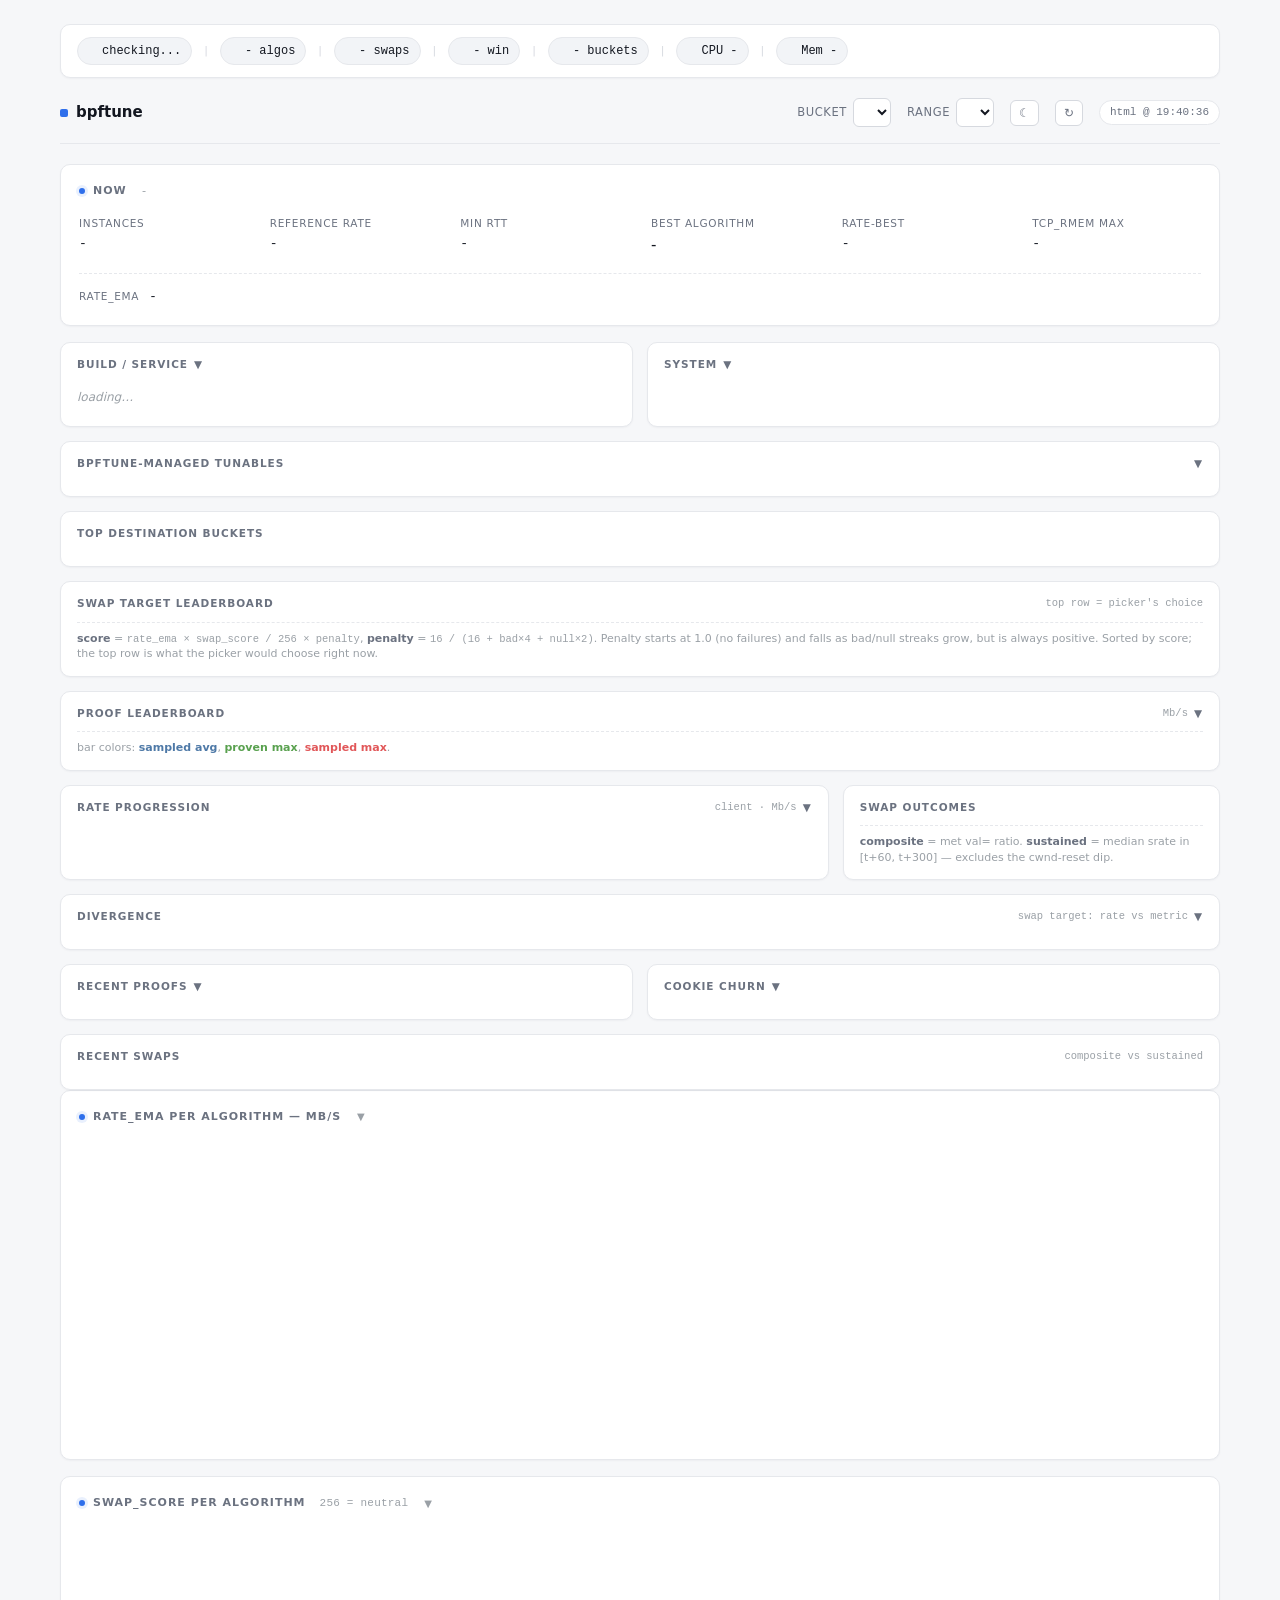
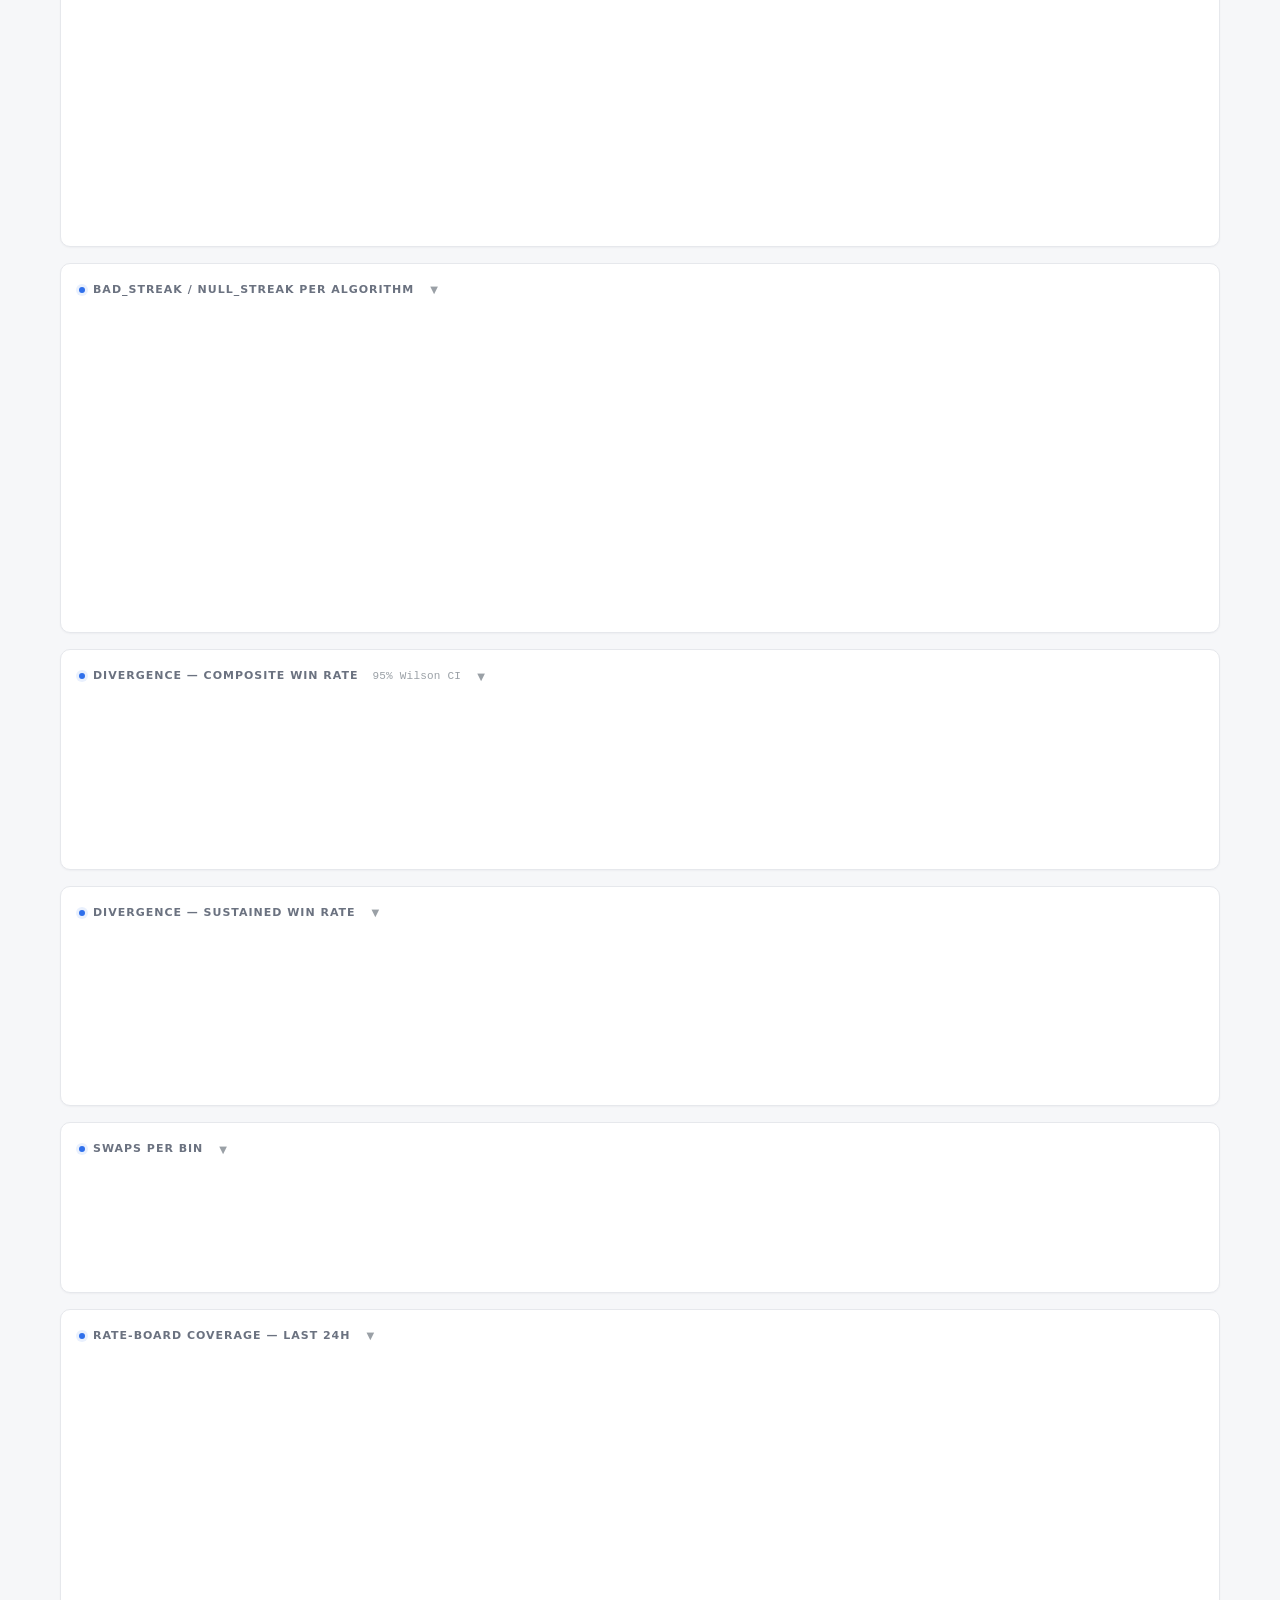
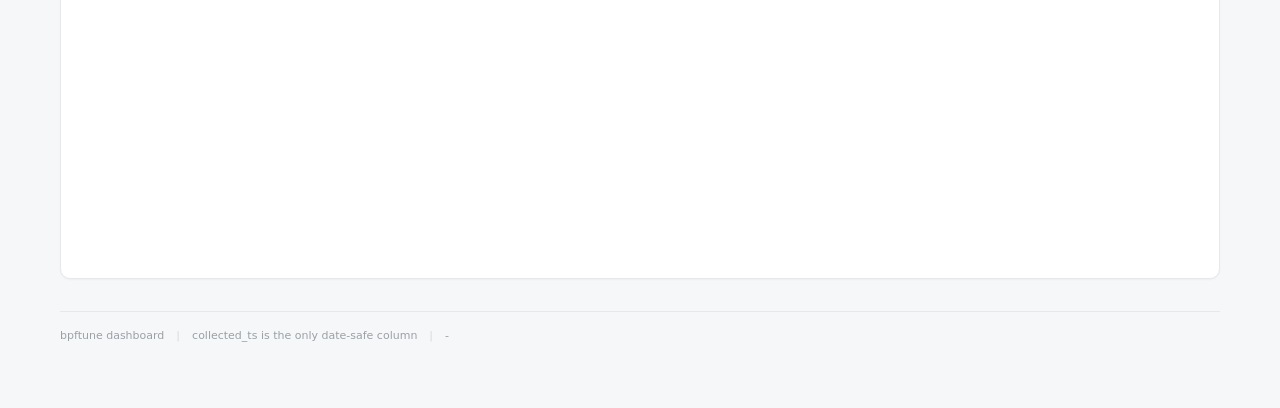
<file: tools/bpftune-dashboard.html>
<!doctype html>
<html lang="en">
<head>
<meta charset="utf-8">
<meta name="viewport" content="width=device-width,initial-scale=1">
<title>bpftune</title>
<style>
  :root {
    color-scheme: light dark;
    --bg: #f6f7f9; --fg: #131720; --muted: #6b7280; --muted-2: #9aa0a6;
    --border: #e6e8ec; --border-strong: #d6d9df; --card-bg: #ffffff;
    --code-bg: #fbfbfd; --subtle: #f2f4f7; --shadow: 0 1px 2px rgba(16,24,40,.04);
    --accent: #2f6feb; --accent-dim: #2f6feb1a;
    --good: #12a150; --good-dim: #12a1501a;
    --bad: #e5484d; --bad-dim: #e5484d1a;
    --warn: #d97706; --warn-dim: #d977061a;
    --radius: 10px; --radius-sm: 6px; --gap: 16px;
    --mono: ui-monospace, "SF Mono", "JetBrains Mono", Menlo, Consolas, monospace;
  }
  [data-theme="dark"] {
    --bg: #0a0c10; --fg: #e6e8eb; --muted: #8b929b; --muted-2: #6b7280;
    --border: #1b1f27; --border-strong: #2a2f39; --card-bg: #101319;
    --code-bg: #0d1015; --subtle: #171b22; --shadow: 0 1px 2px rgba(0,0,0,.35);
    --accent: #5b9bff; --accent-dim: #5b9bff1f;
    --good: #34d399; --good-dim: #34d3991f;
    --bad: #f87171; --bad-dim: #f871711f;
    --warn: #fbbf24; --warn-dim: #fbbf241f;
  }
  @media (prefers-color-scheme: dark) {
    :root:not([data-theme="light"]) {
      --bg: #0a0c10; --fg: #e6e8eb; --muted: #8b929b; --muted-2: #6b7280;
      --border: #1b1f27; --border-strong: #2a2f39; --card-bg: #101319;
      --code-bg: #0d1015; --subtle: #171b22; --shadow: 0 1px 2px rgba(0,0,0,.35);
      --accent: #5b9bff; --accent-dim: #5b9bff1f;
      --good: #34d399; --good-dim: #34d3991f;
      --bad: #f87171; --bad-dim: #f871711f;
      --warn: #fbbf24; --warn-dim: #fbbf241f;
    }
  }
  * { box-sizing: border-box; }
  html, body { margin: 0; padding: 0; }
  body {
    background: var(--bg); color: var(--fg);
    font: 14px/1.5 system-ui, -apple-system, "Segoe UI", Roboto, sans-serif;
    font-feature-settings: "tnum" 1, "cv11" 1, "ss01" 1;
    -webkit-font-smoothing: antialiased;
  }
  .wrap { max-width: 1200px; margin: 0 auto; padding: 24px 20px 64px; }

  /* ===== HEALTH BAR ===== */
  .health-bar {
    display: flex; gap: 12px; flex-wrap: wrap; align-items: center;
    padding: 12px 16px; margin-bottom: 20px;
    background: var(--card-bg); border: 1px solid var(--border);
    border-radius: var(--radius); box-shadow: var(--shadow);
  }
  .health-item {
    display: flex; align-items: center; gap: 6px;
    font-size: 12px; font-family: var(--mono);
    padding: 4px 10px; border-radius: 999px;
    background: var(--subtle); border: 1px solid var(--border);
  }
  .health-item .dot {
    width: 8px; height: 8px; border-radius: 50%; flex-shrink: 0;
  }
  .health-item.ok .dot { background: var(--good); box-shadow: 0 0 4px var(--good); }
  .health-item.warn .dot { background: var(--warn); box-shadow: 0 0 4px var(--warn); }
  .health-item.err .dot { background: var(--bad); box-shadow: 0 0 4px var(--bad); }
  .health-item.ok { color: var(--good); }
  .health-item.warn { color: var(--warn); }
  .health-item.err { color: var(--bad); }
  .health-sep { color: var(--border-strong); font-size: 11px; }

  /* ===== HEADER ===== */
  header.topbar {
    display: flex; align-items: center; gap: 16px; flex-wrap: wrap;
    padding-bottom: 16px; margin-bottom: 20px;
    border-bottom: 1px solid var(--border);
  }
  .brand { font-weight: 600; font-size: 15px; display: flex; align-items: center; gap: 8px; }
  .brand .mark { width: 8px; height: 8px; border-radius: 2px; background: var(--accent); }
  .controls { display: flex; gap: 16px; margin-left: auto; align-items: center; flex-wrap: wrap; }
  .control {
    display: flex; align-items: center; gap: 6px; font-size: 11.5px;
    color: var(--muted); text-transform: uppercase; letter-spacing: .05em;
  }
  select {
    font: inherit; font-size: 12.5px; text-transform: none; letter-spacing: normal;
    color: var(--fg); background: var(--card-bg);
    border: 1px solid var(--border-strong); border-radius: var(--radius-sm); padding: 5px 8px;
  }
  .icon-btn {
    background: var(--card-bg); border: 1px solid var(--border-strong);
    border-radius: var(--radius-sm); padding: 5px 8px; cursor: pointer;
    color: var(--muted); font-size: 12px;
  }
  .icon-btn:hover { color: var(--fg); border-color: var(--accent); }
  .pill {
    display: inline-flex; align-items: center; gap: 6px; font-size: 11px;
    color: var(--muted); background: var(--card-bg); border: 1px solid var(--border);
    border-radius: 999px; padding: 3px 10px; font-family: var(--mono);
  }
  .pill.flash { color: var(--accent); }

  /* ===== CARDS ===== */
  .card {
    background: var(--card-bg); border: 1px solid var(--border);
    border-radius: var(--radius); box-shadow: var(--shadow); padding: 18px; margin-bottom: var(--gap);
  }
  .card > h2 {
    margin: 0 0 16px; font-size: 11px; font-weight: 600;
    letter-spacing: .09em; text-transform: uppercase; color: var(--muted);
    display: flex; align-items: center; gap: 8px; cursor: pointer; user-select: none;
  }
  .card > h2 .dot {
    width: 6px; height: 6px; border-radius: 50%; background: var(--accent);
    box-shadow: 0 0 0 3px var(--accent-dim); flex-shrink: 0;
  }
  .card > h2 .sub {
    margin-left: 6px; color: var(--muted-2); font-weight: 500;
    letter-spacing: .02em; text-transform: none; font-family: var(--mono); font-size: 11px;
  }
  .card > h2 .right {
    margin-left: auto; color: var(--muted-2); font-weight: 400;
    text-transform: none; letter-spacing: 0; font-family: var(--mono); font-size: 11px;
  }
  .card > h2 .toggle-icon {
    margin-left: 8px; color: var(--muted-2); font-size: 10px;
    transition: transform 0.2s;
  }
  .card.collapsed > h2 .toggle-icon { transform: rotate(-90deg); }
  .card.collapsed .card-body { display: none; }
  .card-body { transition: opacity 0.2s; }

  /* ===== STATS ===== */
  .stats { display: grid; grid-template-columns: repeat(auto-fit, minmax(150px, 1fr)); gap: 14px 22px; }
  .stat { display: flex; flex-direction: column; gap: 3px; min-width: 0; }
  .stat .k { font-size: 10.5px; color: var(--muted); text-transform: uppercase; letter-spacing: .07em; }
  .stat .v {
    font-size: 15px; font-weight: 500; font-variant-numeric: tabular-nums;
    white-space: nowrap; overflow: hidden; text-overflow: ellipsis;
    transition: background 0.3s;
  }
  .stat .v.mono { font-family: var(--mono); font-size: 13px; }
  .stat .v.updated { animation: flash-update 1s ease-out; }
  @keyframes flash-update {
    0% { background: var(--accent-dim); border-radius: 4px; }
    100% { background: transparent; }
  }
  .rates {
    margin-top: 16px; padding-top: 14px; border-top: 1px dashed var(--border);
    display: flex; align-items: baseline; gap: 10px; flex-wrap: wrap;
  }
  .rates .k { font-size: 10.5px; color: var(--muted); text-transform: uppercase; letter-spacing: .07em; }
  .rates .v { font-family: var(--mono); font-size: 12.5px; color: var(--fg); }

  /* ===== LIVE GRID ===== */
  .lv-grid { display: grid; grid-template-columns: repeat(12, 1fr); gap: 14px; }
  .lv-grid > section {
    grid-column: span 12; background: var(--card-bg); border: 1px solid var(--border);
    border-radius: var(--radius); box-shadow: var(--shadow); padding: 14px 16px; min-width: 0;
  }
  @media (min-width: 900px) {
    .lv-grid > section.c6 { grid-column: span 6; }
    .lv-grid > section.c4 { grid-column: span 4; }
    .lv-grid > section.c8 { grid-column: span 8; }
  }
  .lv-grid h3 {
    margin: 0 0 10px; font-size: 10.5px; font-weight: 600;
    letter-spacing: .09em; text-transform: uppercase; color: var(--muted);
    display: flex; align-items: center; gap: 6px; flex-wrap: wrap;
  }
  .lv-grid h3 .cnt {
    margin-left: auto; color: var(--muted-2); font-family: var(--mono);
    font-size: 10.5px; font-weight: 500; letter-spacing: 0; text-transform: none;
  }
  .lv-grid .note {
    margin-top: 8px; padding-top: 8px; border-top: 1px dashed var(--border);
    font-size: 11px; color: var(--muted-2); line-height: 1.4;
  }
  .lv-grid .note b { color: var(--muted); }
  .lv-grid .note code { font-family: var(--mono); font-size: 10.5px; }

  /* ===== KV ===== */
  .kv { display: flex; flex-direction: column; gap: 5px; }
  .kv .row { display: flex; justify-content: space-between; gap: 12px; font-size: 12.5px; align-items: baseline; }
  .kv .k { color: var(--muted); }
  .kv .v { font-family: var(--mono); font-size: 12px; text-align: right; overflow-wrap: anywhere; }
  .kv .v.hi { color: var(--fg); font-weight: 500; }
  .kv .v.dim { color: var(--muted-2); }

  /* ===== TABLES ===== */
  table.tbl { width: 100%; border-collapse: collapse; font-size: 12.5px; }
  table.tbl th, table.tbl td {
    padding: 6px 4px; text-align: right; font-variant-numeric: tabular-nums;
    border-bottom: 1px solid var(--border);
  }
  table.tbl th:first-child, table.tbl td:first-child { text-align: left; padding-left: 0; }
  table.tbl th:last-child, table.tbl td:last-child { padding-right: 0; }
  table.tbl thead th {
    color: var(--muted); font-weight: 500; font-size: 10px;
    text-transform: uppercase; letter-spacing: .07em; padding-bottom: 8px;
    border-bottom: 1px solid var(--border-strong); white-space: nowrap;
  }
  table.tbl tbody tr:last-child td { border-bottom: none; }
  table.tbl td.mono { font-family: var(--mono); font-size: 12px; }
  table.tbl td.name { color: var(--fg); font-weight: 500; }
  table.tbl tr.pick td { background: var(--accent-dim); }
  table.tbl tr.pick td.name::after {
    content: " \\25b8 pick"; color: var(--accent); font-size: 9.5px;
    text-transform: uppercase; letter-spacing: .05em; margin-left: 6px; font-weight: 600;
  }
  table.tbl tr.inactive td { opacity: .45; }

  /* Mobile card view */
  @media (max-width: 640px) {
    table.tbl thead { display: none; }
    table.tbl, table.tbl tbody, table.tbl tr, table.tbl td { display: block; width: 100%; }
    table.tbl tr {
      border: 1px solid var(--border); border-radius: var(--radius-sm);
      margin-bottom: 8px; padding: 8px; background: var(--subtle);
    }
    table.tbl td { border: none; padding: 2px 0; text-align: left; }
    table.tbl td.name { font-size: 13px; font-weight: 600; }
    table.tbl tr.pick td { background: var(--accent-dim); }
  }

  /* ===== PROOF BARS ===== */
  .proof-tbl td { padding-top: 4px; padding-bottom: 4px; vertical-align: middle; }
  .proof-tbl td:nth-child(4), .proof-tbl td:nth-child(5), .proof-tbl td:nth-child(6) { width: 30%; min-width: 90px; }
  .bar-cell { position: relative; display: block; height: 20px; background: var(--subtle); border-radius: 3px; overflow: hidden; }
  .bar-fill { position: absolute; inset: 0 auto 0 0; border-radius: 3px; }
  .bar-cell.v-proven  .bar-fill { background: #59a14f; }
  .bar-cell.v-avg     .bar-fill { background: #4e79a7; }
  .bar-cell.v-sampled .bar-fill { background: #e15759; }
  .bar-num {
    position: absolute; inset: 0; display: flex; align-items: center; justify-content: flex-end;
    padding: 0 6px; font-family: var(--mono); font-size: 11px;
    font-variant-numeric: tabular-nums; color: var(--fg);
    text-shadow: 0 0 2px var(--card-bg), 0 0 2px var(--card-bg), 0 0 2px var(--card-bg), 0 0 2px var(--card-bg);
    pointer-events: none;
  }

  /* ===== STATUS PILLS ===== */
  .sp {
    display: inline-flex; align-items: center; font-size: 10.5px; font-weight: 600;
    padding: 1px 7px; border-radius: 999px; text-transform: uppercase; letter-spacing: .05em;
  }
  .sp.win  { color: var(--good); background: var(--good-dim); }
  .sp.loss { color: var(--bad);  background: var(--bad-dim); }
  .sp.null { color: var(--muted); background: var(--subtle); }
  .sp.good { color: var(--warn); background: var(--warn-dim); }
  .sp.proved { color: var(--good); background: var(--good-dim); }
  .sp.dash { color: var(--muted-2); background: var(--subtle); }
  .cell-good { color: var(--good); font-weight: 600; }
  .cell-bad  { color: var(--bad);  font-weight: 600; }
  .cell-dim  { color: var(--muted-2); }

  /* ===== LISTS ===== */
  .list { display: flex; flex-direction: column; }
  .list .item {
    display: grid; grid-template-columns: 1fr auto auto auto; gap: 8px 12px;
    align-items: center; padding: 7px 0; border-bottom: 1px solid var(--border); font-size: 12.5px;
  }
  .list .item:last-child { border-bottom: none; }
  .list .item .flow {
    font-family: var(--mono); font-size: 12px;
    white-space: nowrap; overflow: hidden; text-overflow: ellipsis;
  }
  .list .item .flow .arrow { color: var(--muted-2); padding: 0 4px; }
  .list .item .meta { color: var(--muted); font-family: var(--mono); font-size: 11px; white-space: nowrap; }
  .list .item .pillcol { display: flex; gap: 4px; align-items: center; }
  .list .item .pillcol .lbl { font-size: 9.5px; color: var(--muted-2); text-transform: uppercase; letter-spacing: .05em; }

  /* ===== BIG STATS / GAUGE ===== */
  .bigstats { display: grid; grid-template-columns: repeat(3, 1fr); gap: 10px; }
  .bigstats .big { border: 1px solid var(--border); border-radius: var(--radius-sm); padding: 12px 14px; background: var(--subtle); }
  .bigstats .big .k { font-size: 10.5px; color: var(--muted); text-transform: uppercase; letter-spacing: .07em; }
  .bigstats .big .v { font-size: 22px; font-weight: 600; font-variant-numeric: tabular-nums; margin-top: 3px; }
  .bigstats .big .p { color: var(--muted); font-family: var(--mono); font-size: 11px; margin-top: 2px; }
  .bigstats .big.win  { border-color: var(--good); }
  .bigstats .big.win .v { color: var(--good); }
  .bigstats .big.loss { border-color: var(--bad); }
  .bigstats .big.loss .v { color: var(--bad); }
  .bigstats .big.null { border-color: var(--border-strong); }

  .gauge-container { display: flex; justify-content: center; align-items: center; padding: 10px 0; }
  .gauge {
    width: 140px; height: 80px; position: relative;
  }
  .gauge svg { width: 100%; height: 100%; }
  .gauge .gauge-bg { fill: none; stroke: var(--border); stroke-width: 12; }
  .gauge .gauge-fill { fill: none; stroke-width: 12; stroke-linecap: round; transition: stroke-dasharray 0.5s ease; }
  .gauge .gauge-text {
    position: absolute; bottom: 0; left: 50%; transform: translateX(-50%);
    font-size: 18px; font-weight: 600; font-family: var(--mono);
  }
  .gauge .gauge-label {
    position: absolute; bottom: -18px; left: 50%; transform: translateX(-50%);
    font-size: 9px; color: var(--muted); text-transform: uppercase; letter-spacing: .05em;
  }

  .outcome-group { margin-top: 10px; }
  .outcome-group:first-child { margin-top: 0; }
  .outcome-group .grp-k { font-size: 10px; color: var(--muted-2); text-transform: uppercase; letter-spacing: .06em; margin-bottom: 6px; }

  /* ===== TUNABLES ===== */
  .tun-grid { display: grid; grid-template-columns: 1fr; gap: 14px 26px; font-size: 12.5px; }
  @media (min-width: 700px) { .tun-grid { grid-template-columns: 1fr 1fr; } }
  .tun-group { min-width: 0; }
  .tun-group .gname {
    font-size: 10.5px; color: var(--muted-2); text-transform: uppercase;
    letter-spacing: .06em; margin: 0 0 4px; font-family: var(--mono);
  }
  .tun-group .grow {
    display: flex; justify-content: space-between; gap: 14px; padding: 3px 0;
    border-bottom: 1px solid var(--border); align-items: baseline;
    font-family: var(--mono); font-size: 11.5px;
  }
  .tun-group .grow:last-child { border-bottom: none; }
  .tun-group .grow .k { color: var(--muted); white-space: nowrap; overflow: hidden; text-overflow: ellipsis; }
  .tun-group .grow .v { color: var(--fg); text-align: right; white-space: nowrap; overflow: hidden; text-overflow: ellipsis; }

  /* ===== CELL BARS ===== */
  .cellbar {
    display: inline-flex; width: 100%; height: 18px; border-radius: 3px;
    overflow: hidden; background: var(--subtle); color: #fff; font-size: 10px; font-weight: 600;
  }
  .cellbar > span { display: flex; align-items: center; justify-content: center; min-width: 0; overflow: hidden; white-space: nowrap; }
  .cellbar .w { background: var(--good); }
  .cellbar .n { background: var(--muted-2); color: #fff; }
  .cellbar .l { background: var(--bad); }

  /* ===== CHARTS ===== */
  .chart-box { position: relative; width: 100%; min-width: 0; }
  .chart-box.h-sm { height: 100px; }
  .chart-box.h-md { height: 150px; }
  .chart-box.h-lg { height: 220px; }
  .chart-box.h-xl { height: 300px; }
  .chart-box > canvas { position: absolute; inset: 0; width: 100% !important; height: 100% !important; }

  /* ===== EMPTY STATES ===== */
  .empty-state {
    text-align: center; padding: 24px 16px; color: var(--muted-2);
  }
  .empty-state .icon { font-size: 24px; margin-bottom: 8px; opacity: 0.5; }
  .empty-state .title { font-size: 13px; font-weight: 500; color: var(--muted); margin-bottom: 4px; }
  .empty-state .desc { font-size: 11.5px; line-height: 1.5; max-width: 300px; margin: 0 auto; }
  .empty-state .btn {
    margin-top: 10px; padding: 5px 12px; font-size: 11px;
    background: var(--accent-dim); color: var(--accent);
    border: 1px solid var(--accent); border-radius: var(--radius-sm);
    cursor: pointer; font-family: var(--mono);
  }

  /* ===== FOOTER ===== */
  .footer {
    margin-top: 32px; padding-top: 16px; border-top: 1px solid var(--border);
    color: var(--muted-2); font-size: 11px; display: flex; gap: 12px; flex-wrap: wrap;
  }
  .footer .sep { color: var(--border-strong); }

  .placeholder { color: var(--muted-2); font-size: 12px; font-style: italic; padding: 6px 0; }

  /* ===== KEYBOARD HELP ===== */
  .kbd-help {
    position: fixed; bottom: 20px; right: 20px;
    background: var(--card-bg); border: 1px solid var(--border-strong);
    border-radius: var(--radius); padding: 12px 16px;
    font-size: 11px; font-family: var(--mono); color: var(--muted);
    box-shadow: var(--shadow); display: none; z-index: 100;
  }
  .kbd-help.show { display: block; }
  .kbd-help .title { font-weight: 600; color: var(--fg); margin-bottom: 6px; }
  .kbd-help kbd {
    background: var(--subtle); border: 1px solid var(--border-strong);
    border-radius: 3px; padding: 1px 5px; font-size: 10px;
  }

  @media (max-width: 640px) {
    .wrap { padding: 16px 12px 48px; }
    .card { padding: 12px; }
    .controls { gap: 10px; }
    .bigstats { grid-template-columns: 1fr; }
    .health-bar { gap: 8px; }
    .health-item { font-size: 11px; padding: 3px 8px; }
  }
</style>
</head>
<body>
<div class="wrap">

  <!-- HEALTH BAR -->
  <div class="health-bar" id="health-bar">
    <div class="health-item" id="h-status"><span class="dot"></span><span>checking...</span></div>
    <div class="health-sep">|</div>
    <div class="health-item" id="h-algs"><span class="dot"></span><span>- algos</span></div>
    <div class="health-sep">|</div>
    <div class="health-item" id="h-swaps"><span class="dot"></span><span>- swaps</span></div>
    <div class="health-sep">|</div>
    <div class="health-item" id="h-winrate"><span class="dot"></span><span>- win</span></div>
    <div class="health-sep">|</div>
    <div class="health-item" id="h-buckets"><span class="dot"></span><span>- buckets</span></div>
    <div class="health-sep">|</div>
    <div class="health-item" id="h-cpu"><span class="dot"></span><span>CPU -</span></div>
    <div class="health-sep">|</div>
    <div class="health-item" id="h-mem"><span class="dot"></span><span>Mem -</span></div>
  </div>

  <header class="topbar">
    <div class="brand"><span class="mark"></span>bpftune</div>
    <div class="controls">
      <label class="control">bucket <select id="bucket"></select></label>
      <label class="control">range <select id="range"></select></label>
      <button class="icon-btn" id="theme-toggle" title="Toggle dark/light">&#9790;</button>
      <button class="icon-btn" id="refresh-btn" title="Refresh (r)">&#8635;</button>
      <span id="gen" class="pill">initial</span>
    </div>
  </header>

  <!-- NOW CARD -->
  <section class="card" id="card-now">
    <h2><span class="dot"></span>now <span class="sub" id="nowbucket">-</span>
      <span class="right" id="nowupdated"></span></h2>
    <div class="card-body">
      <div class="stats">
        <div class="stat"><span class="k">instances</span><span class="v mono" id="n_inst">-</span></div>
        <div class="stat"><span class="k">reference rate</span><span class="v mono" id="n_ref">-</span></div>
        <div class="stat"><span class="k">min rtt</span><span class="v mono" id="n_rtt">-</span></div>
        <div class="stat"><span class="k">best algorithm</span><span class="v" id="n_best">-</span></div>
        <div class="stat"><span class="k">rate-best</span><span class="v mono" id="n_rbest">-</span></div>
        <div class="stat"><span class="k">tcp_rmem max</span><span class="v mono" id="n_rmem">-</span></div>
      </div>
      <div class="rates"><span class="k">rate_ema</span><span class="v" id="n_rates">-</span></div>
    </div>
  </section>

  <!-- LIVE STATE (collapsible) -->
  <div class="lv-grid" id="live">
    <section class="c6" data-collapsible>
      <h3>build / service <span class="toggle-icon">&#9660;</span></h3>
      <div class="card-body"><div class="kv" id="lv-build"><div class="placeholder">loading&hellip;</div></div></div>
    </section>
    <section class="c6" data-collapsible>
      <h3>system <span class="toggle-icon">&#9660;</span></h3>
      <div class="card-body"><div class="kv" id="lv-system"></div></div>
    </section>
    <section class="c12" data-collapsible>
      <h3>bpftune-managed tunables <span class="cnt" id="lv-tun-cnt"></span> <span class="toggle-icon">&#9660;</span></h3>
      <div class="card-body"><div class="tun-grid" id="lv-tunables"></div></div>
    </section>
    <section class="c12">
      <h3>top destination buckets</h3>
      <div id="lv-buckets"></div>
    </section>
    <section class="c12">
      <h3>swap target leaderboard <span class="cnt">top row = picker's choice</span></h3>
      <div id="lv-metric"></div>
      <div class="note"><b>score</b> = <code>rate_ema &times; swap_score / 256 &times; penalty</code>,
        <b>penalty</b> = <code>16 / (16 + bad&times;4 + null&times;2)</code>.
        Penalty starts at 1.0 (no failures) and falls as bad/null streaks grow, but is always positive.
        Sorted by score; the top row is what the picker would choose right now.</div>
    </section>
    <section class="c12" data-collapsible>
      <h3>proof leaderboard <span class="cnt">Mb/s</span> <span class="toggle-icon">&#9660;</span></h3>
      <div class="card-body">
        <div id="lv-proof"></div>
        <div class="note">bar colors: <b style="color:#4e79a7">sampled avg</b>, <b style="color:#59a14f">proven max</b>, <b style="color:#e15759">sampled max</b>.</div>
      </div>
    </section>
    <section class="c8" data-collapsible>
      <h3>rate progression <span class="cnt">client &middot; Mb/s</span> <span class="toggle-icon">&#9660;</span></h3>
      <div class="card-body"><div id="lv-rate"></div></div>
    </section>
    <section class="c4">
      <h3>swap outcomes</h3>
      <div id="lv-swapout"></div>
      <div class="note"><b>composite</b> = met val= ratio. <b>sustained</b> = median srate in [t+60, t+300] &mdash; excludes the cwnd-reset dip.</div>
    </section>
    <section class="c12" data-collapsible>
      <h3>divergence <span class="cnt">swap target: rate vs metric</span> <span class="toggle-icon">&#9660;</span></h3>
      <div class="card-body"><div id="lv-div"></div></div>
    </section>
    <section class="c6" data-collapsible>
      <h3>recent proofs <span class="toggle-icon">&#9660;</span></h3>
      <div class="card-body"><div id="lv-proofs"></div></div>
    </section>
    <section class="c6" data-collapsible>
      <h3>cookie churn <span class="toggle-icon">&#9660;</span></h3>
      <div class="card-body"><div class="kv" id="lv-churn"></div></div>
    </section>
    <section class="c12">
      <h3>recent swaps <span class="cnt">composite vs sustained</span></h3>
      <div id="lv-swaps"></div>
    </section>
  </div>

  <!-- CHARTS -->
  <section class="card" data-collapsible>
    <h2><span class="dot"></span>rate_ema per algorithm &mdash; Mb/s <span class="toggle-icon">&#9660;</span></h2>
    <div class="card-body"><div class="chart-box h-xl"><canvas id="rate"></canvas></div></div>
  </section>
  <section class="card" data-collapsible>
    <h2><span class="dot"></span>swap_score per algorithm <span class="sub">256 = neutral</span> <span class="toggle-icon">&#9660;</span></h2>
    <div class="card-body"><div class="chart-box h-xl"><canvas id="sscore"></canvas></div></div>
  </section>
  <section class="card" data-collapsible>
    <h2><span class="dot"></span>bad_streak / null_streak per algorithm <span class="toggle-icon">&#9660;</span></h2>
    <div class="card-body"><div class="chart-box h-xl"><canvas id="streaks"></canvas></div></div>
  </section>
  <section class="card" data-collapsible>
    <h2><span class="dot"></span>divergence &mdash; composite win rate <span class="sub">95% Wilson CI</span> <span class="toggle-icon">&#9660;</span></h2>
    <div class="card-body"><div class="chart-box h-md"><canvas id="div"></canvas></div></div>
  </section>
  <section class="card" data-collapsible>
    <h2><span class="dot"></span>divergence &mdash; sustained win rate <span class="toggle-icon">&#9660;</span></h2>
    <div class="card-body">
      <div class="chart-box h-md"><canvas id="div_sustained"></canvas></div>
      <div class="chart-note" id="div_sustained_note"></div>
    </div>
  </section>
  <section class="card" data-collapsible>
    <h2><span class="dot"></span>swaps per bin <span class="toggle-icon">&#9660;</span></h2>
    <div class="card-body"><div class="chart-box h-sm"><canvas id="swaps"></canvas></div></div>
  </section>
  <section class="card" data-collapsible>
    <h2><span class="dot"></span>rate-board coverage &mdash; last 24h <span class="toggle-icon">&#9660;</span></h2>
    <div class="card-body"><div class="chart-box" id="fleetbox" style="height:500px"><canvas id="fleet"></canvas></div></div>
  </section>

  <div class="footer">
    <span>bpftune dashboard</span><span class="sep">|</span>
    <span>collected_ts is the only date-safe column</span><span class="sep">|</span>
    <span id="footgen">-</span>
  </div>
</div>

<!-- KEYBOARD HELP -->
<div class="kbd-help" id="kbd-help">
  <div class="title">Keyboard Shortcuts</div>
  <div><kbd>1</kbd>-<kbd>4</kbd> switch time range</div>
  <div><kbd>&larr;</kbd>/<kbd>&rarr;</kbd> prev/next bucket</div>
  <div><kbd>r</kbd> refresh</div>
  <div><kbd>t</kbd> toggle theme</div>
  <div><kbd>?</kbd> toggle this help</div>
</div>

<script>
(function () {
  var el = document.getElementById("gen");
  if (el) el.textContent = "html @ " + new Date().toISOString().slice(11, 19);
})();
</script>
<script>
(function () {
  // ===== THEME =====
  var theme = localStorage.getItem('bpftune-theme') ||
    (window.matchMedia('(prefers-color-scheme: dark)').matches ? 'dark' : 'light');
  document.documentElement.setAttribute('data-theme', theme);
  document.getElementById('theme-toggle').innerHTML = theme === 'dark' ? '&#9790;' : '&#9788;';
  document.getElementById('theme-toggle').onclick = function() {
    theme = theme === 'dark' ? 'light' : 'dark';
    document.documentElement.setAttribute('data-theme', theme);
    localStorage.setItem('bpftune-theme', theme);
    this.innerHTML = theme === 'dark' ? '&#9790;' : '&#9788;';
    if (window.Chart) { applyChartDefaults(); refreshAll(); }
  };

  // ===== COLLAPSIBLE =====
  document.querySelectorAll('[data-collapsible] > h3, .card[data-collapsible] > h2').forEach(function(h) {
    h.style.cursor = 'pointer';
    h.addEventListener('click', function() {
      var parent = this.parentElement;
      parent.classList.toggle('collapsed');
    });
  });

  // ===== KEYBOARD =====
  document.addEventListener('keydown', function(e) {
    if (e.target.tagName === 'INPUT' || e.target.tagName === 'SELECT') return;
    var rs = document.getElementById('range');
    var bs = document.getElementById('bucket');
    switch(e.key) {
      case '1': rs.value = '1h'; rs.onchange(); break;
      case '2': rs.value = '24h'; rs.onchange(); break;
      case '3': rs.value = '7d'; rs.onchange(); break;
      case '4': rs.value = 'all'; rs.onchange(); break;
      case 'ArrowLeft':
        if (bs.selectedIndex > 0) { bs.selectedIndex--; bs.onchange(); }
        break;
      case 'ArrowRight':
        if (bs.selectedIndex < bs.options.length - 1) { bs.selectedIndex++; bs.onchange(); }
        break;
      case 'r': case 'R': refreshAll(); break;
      case 't': case 'T': document.getElementById('theme-toggle').click(); break;
      case '?': document.getElementById('kbd-help').classList.toggle('show'); break;
    }
  });
  document.getElementById('refresh-btn').onclick = function() { refreshAll(); };

  // ===== ALGORITHM COLORS (fixed) =====
  var ALG_COLORS = {
    cubic: "#4e79a7", bbr: "#f28e2c", htcp: "#e15759",
    dctcp: "#76b7b2", scalable: "#59a14f", vegas: "#edc949",
    veno: "#af7aa1", westwood: "#ff9da7", reno: "#9c755f",
    illinois: "#bab0ab", yeah: "#1b9e77", lp: "#d95f02",
    bic: "#7570b3", highspeed: "#e7298a", hybla: "#66a61e",
    nv: "#e6ab02"
  };
  function algColor(a) { return ALG_COLORS[a] || "#4e79a7"; }

  var PALETTE = Object.values(ALG_COLORS);
  var gen = document.getElementById("gen");
  var footgen = document.getElementById("footgen");

  function status(msg, isErr) {
    if (gen) {
      gen.textContent = msg;
      gen.style.color = isErr ? "#e5484d" : "";
      if (!isErr) { gen.classList.add("flash"); setTimeout(function () { gen.classList.remove("flash"); }, 300); }
    }
  }
  function err(msg, e) { status(msg, true); if (e) console.error(msg, e); }

  function loadScript(url) {
    return new Promise(function (resolve, reject) {
      var s = document.createElement("script");
      s.src = url; s.onload = resolve;
      s.onerror = function () { reject(new Error("failed to load " + url)); };
      document.head.appendChild(s);
    });
  }

  function applyChartDefaults() {
    var dark = document.documentElement.getAttribute('data-theme') === 'dark';
    var grid = dark ? "rgba(255,255,255,.06)" : "rgba(20,30,50,.06)";
    var tick = dark ? "#8b929b" : "#6b7280";
    Chart.defaults.font.family = "system-ui, -apple-system, 'Segoe UI', Roboto, sans-serif";
    Chart.defaults.font.size = 11;
    Chart.defaults.color = tick;
    Chart.defaults.borderColor = grid;
    Chart.defaults.elements.line.borderWidth = 1.5;
    Chart.defaults.elements.point.radius = 0;
    Chart.defaults.elements.point.hoverRadius = 3;
    Chart.defaults.animation = false;
    Chart.defaults.plugins.legend.labels.boxWidth = 10;
    Chart.defaults.plugins.legend.labels.boxHeight = 10;
    Chart.defaults.plugins.legend.labels.padding = 8;
    Chart.defaults.plugins.tooltip.backgroundColor = dark ? "#1c2028" : "#fff";
    Chart.defaults.plugins.tooltip.borderColor = dark ? "#2a2f39" : "#e5e7eb";
    Chart.defaults.plugins.tooltip.borderWidth = 1;
    Chart.defaults.plugins.tooltip.titleColor = dark ? "#e6e8eb" : "#131720";
    Chart.defaults.plugins.tooltip.bodyColor  = dark ? "#e6e8eb" : "#131720";
    Chart.defaults.plugins.tooltip.padding = 8;
    Chart.defaults.plugins.tooltip.cornerRadius = 6;
  }

  function $(id) { return document.getElementById(id); }
  function setHTML(id, s) { var e = $(id); if (e) e.innerHTML = s; }
  function esc(s) {
    return String(s == null ? "" : s).replace(/[&<>"]/g, function (c) {
      return ({ "&": "&amp;", "<": "&lt;", ">": "&gt;", '"': "&quot;" })[c];
    });
  }
  function fmtN(v) { return (v == null) ? "-" : Math.round(v).toLocaleString(); }
  function fmtMbps(v) { return (v == null) ? "-" : (v / 125000).toFixed(1); }
  function fmtRe(v) { return (v == null) ? "-" : (v * 0.8).toFixed(1); }
  function scaleRe(v) { return v == null ? null : v * 0.8; }
  function fmtRTT(v) { return (v == null) ? "-" : (v / 1000).toFixed(1) + " ms"; }
  function fmtBytes(b) {
    if (b == null) return "-";
    if (b >= 1e9) return (b / 1e9).toFixed(2) + " GB";
    if (b >= 1e6) return (b / 1e6).toFixed(1) + " MB";
    return Math.round(b) + " B";
  }
  function fmtUptime(s) {
    if (s == null) return "-";
    var d = Math.floor(s / 86400), h = Math.floor((s % 86400) / 3600), m = Math.floor((s % 3600) / 60);
    return (d ? d + "d " : "") + h + "h " + m + "m";
  }
  function relTime(epochSec) {
    if (!epochSec) return "";
    var dt = Math.max(0, Math.floor(Date.now() / 1000) - epochSec);
    if (dt < 60) return dt + "s ago";
    if (dt < 3600) return Math.floor(dt / 60) + "m ago";
    if (dt < 86400) return Math.floor(dt / 3600) + "h ago";
    return Math.floor(dt / 86400) + "d ago";
  }

  // ===== HEALTH BAR =====
  function updateHealthBar(doc) {
    var b = doc.build || {}, s = doc.system || {};
    var so = doc.swap_outcomes || {};
    var sust = so.sustained || {};
    var total = (sust.win || 0) + (sust.null || 0) + (sust.loss || 0);
    var winPct = total ? Math.round(100 * (sust.win || 0) / total) : 0;

    function setHealth(id, cls, text) {
      var el = $(id);
      if (!el) return;
      el.className = 'health-item ' + cls;
      el.innerHTML = '<span class="dot"></span><span>' + esc(text) + '</span>';
    }

    setHealth('h-status', b.service === 'active' ? 'ok' : 'err', b.service || '?');
    setHealth('h-algs', 'ok', (doc.metric || []).length + ' algos');
    setHealth('h-swaps', total > 10 ? 'ok' : 'warn', (sust.measurable || 0) + ' swaps');
    setHealth('h-winrate', winPct >= 60 ? 'ok' : (winPct >= 40 ? 'warn' : 'err'), winPct + '% win');
    setHealth('h-buckets', 'ok', (doc.buckets || []).length + ' buckets');
    setHealth('h-cpu', (s.load_1 || 0) < (s.cpu_count || 1) ? 'ok' : 'warn', 'CPU ' + (s.load_1 || '-'));
    setHealth('h-mem', (s.mem_used_pct || 0) < 80 ? 'ok' : 'warn', 'Mem ' + (s.mem_used_pct || '-') + '%');
  }

  function renderBuild(b) {
    var rows = [
      ["version", b.version, "hi"],
      ["service", b.service, b.service === "active" ? "hi" : ""],
    ];
    if (b.uptime_min != null) {
      var h = Math.floor(b.uptime_min / 60), m = b.uptime_min % 60;
      rows.push(["uptime", h + "h " + m + "m"]);
    }
    if (b.started_utc) rows.push(["started", b.started_utc + " UTC", "dim"]);
    if (b.log_path) rows.push(["log", b.log_path, "dim"]);
    setHTML("lv-build", rows.map(function (r) {
      return '<div class="row"><span class="k">' + esc(r[0]) + '</span><span class="v ' + (r[2] || "") + '">' + esc(r[1]) + '</span></div>';
    }).join(""));
  }

  function renderSystem(s) {
    var rows = [];
    if (s.kernel) rows.push(["kernel", s.kernel, "hi"]);
    if (s.default_cc) rows.push(["default cc", s.default_cc, "hi"]);
    if (s.cpu_count != null) rows.push(["cpu", s.cpu_count + " cores"]);
    if (s.load_1 != null) rows.push(["load", s.load_1.toFixed(2) + " / " + s.load_5.toFixed(2) + " / " + s.load_15.toFixed(2)]);
    if (s.procs_total != null) rows.push(["processes", (s.procs_running == null ? "?" : s.procs_running) + " running / " + s.procs_total + " total"]);
    if (s.host_uptime_s != null) rows.push(["host uptime", fmtUptime(s.host_uptime_s)]);
    if (s.mem_total_bytes != null && s.mem_total_bytes > 0) {
      var used = (s.mem_used_bytes != null) ? s.mem_used_bytes : (s.mem_total_bytes - (s.mem_avail_bytes || 0));
      var pct = (s.mem_used_pct != null) ? s.mem_used_pct.toFixed(0) + "%" : "";
      rows.push(["memory", fmtBytes(used) + " / " + fmtBytes(s.mem_total_bytes) + (pct ? "  " + pct : "")]);
    }
    setHTML("lv-system", rows.map(function (r) {
      return '<div class="row"><span class="k">' + esc(r[0]) + '</span><span class="v ' + (r[2] || "") + '">' + esc(r[1]) + '</span></div>';
    }).join(""));
  }

  function renderTunables(groups) {
    var cnt = $("lv-tun-cnt");
    if (!groups || !groups.length) {
      if (cnt) cnt.textContent = "";
      setHTML("lv-tunables", '<div class="empty-state"><div class="icon">&#9673;</div><div class="title">No tunables found</div><div class="desc">bpftune has not modified any sysctls yet this boot.</div></div>');
      return;
    }
    var total = 0;
    groups.forEach(function (g) { total += g.items.length; });
    if (cnt) cnt.textContent = total + " keys · " + groups.length + " groups";
    setHTML("lv-tunables", groups.map(function (g) {
      var rows = g.items.map(function (it) {
        return '<div class="grow"><span class="k">' + esc(it.key) + '</span><span class="v">' + esc(it.value) + '</span></div>';
      }).join("");
      return '<div class="tun-group"><div class="gname">' + esc(g.group) + '</div>' + rows + '</div>';
    }).join(""));
  }

  function renderBuckets(rows) {
    if (!rows.length) {
      setHTML("lv-buckets", '<div class="empty-state"><div class="icon">&#9673;</div><div class="title">No buckets yet</div><div class="desc">Destination buckets appear when bpftune sees traffic to multiple hosts.</div></div>');
      return;
    }
    var html = '<table class="tbl"><thead><tr><th>dest</th><th>instances</th><th>min rtt</th><th>ref rate</th><th>best alg</th><th>algs</th></tr></thead><tbody>';
    rows.forEach(function (r) {
      html += '<tr><td class="mono name">' + esc(r.dest) + '</td><td class="mono">' + fmtN(r.inst) + '</td><td class="mono dim">' + (r.rtt_us / 1000).toFixed(1) + ' ms</td><td class="mono">' + r.ref_mbps.toFixed(1) + '</td><td>' + esc(r.best_alg) + '</td><td class="mono dim">' + r.n_alg + '</td></tr>';
    });
    setHTML("lv-buckets", html + '</tbody></table>');
  }

  function renderMetric(rows) {
    if (!rows.length) {
      setHTML("lv-metric", '<div class="empty-state"><div class="icon">&#9673;</div><div class="title">No metrics yet</div><div class="desc">Algorithm metrics populate as bpftune evaluates congestion control performance.</div></div>');
      return;
    }
    function colorSwapScore(v) {
      if (v == null) return "cell-dim";
      if (v > 256) return "cell-good";
      if (v < 256) return "cell-bad";
      return "cell-dim";
    }
    function colorPenalty(v) {
      if (v == null) return "cell-dim";
      if (v >= 0.99) return "cell-dim";
      return "cell-bad";
    }
    function colorStreak(v) {
      if (v == null) return "cell-dim";
      if (v === 0) return "cell-good";
      return "cell-bad";
    }
    var picked = null;
    for (var i = 0; i < rows.length; i++) { if (rows[i].active) { picked = i; break; } }
    var html = '<table class="tbl"><thead><tr><th>alg</th><th>rate_ema</th><th>swap_score</th><th>penalty</th><th>score</th><th>metric</th><th>bad</th><th>null</th></tr></thead><tbody>';
    rows.forEach(function (r, i) {
      var cls = [];
      if (!r.active) cls.push("inactive");
      if (i === picked) cls.push("pick");
      var trClass = cls.length ? ' class="' + cls.join(" ") + '"' : "";
      var pen = (r.penalty == null) ? "-" : r.penalty.toFixed(3);
      html += '<tr' + trClass + '><td class="name">' + esc(r.alg) + '</td>' +
        '<td class="mono">' + (r.rate_ema == null ? "-" : r.rate_ema) + '</td>' +
        '<td class="mono ' + colorSwapScore(r.swap_score) + '">' + (r.swap_score == null ? "-" : r.swap_score) + '</td>' +
        '<td class="mono ' + colorPenalty(r.penalty) + '">' + pen + '</td>' +
        '<td class="mono cell-good">' + (r.score == null ? "-" : r.score.toFixed(1)) + '</td>' +
        '<td class="mono dim">' + r.metric.toFixed(1) + '</td>' +
        '<td class="mono ' + colorStreak(r.bad_streak) + '">' + (r.bad_streak == null ? "-" : r.bad_streak) + '</td>' +
        '<td class="mono ' + colorStreak(r.null_streak) + '">' + (r.null_streak == null ? "-" : r.null_streak) + '</td></tr>';
    });
    setHTML("lv-metric", html + '</tbody></table>');
  }

  function renderProof(rows) {
    if (!rows.length) {
      setHTML("lv-proof", '<div class="empty-state"><div class="icon">&#9673;</div><div class="title">No proof events</div><div class="desc">Proof events appear when an algorithm demonstrates sustained throughput.</div></div>');
      return;
    }
    var peak = 1;
    rows.forEach(function (r) {
      [r.proven_max, r.sampled_avg, r.sampled_max].forEach(function (v) { if (v != null && v > peak) peak = v; });
    });
    function bar(v, cls) {
      if (v == null) return '<div class="bar-cell ' + cls + '"><div class="bar-num">-</div></div>';
      var w = Math.max(2, Math.round(100 * v / peak));
      return '<div class="bar-cell ' + cls + '"><div class="bar-fill" style="width:' + w + '%"></div><div class="bar-num">' + v.toFixed(1) + '</div></div>';
    }
    var html = '<table class="tbl proof-tbl"><thead><tr><th>alg</th><th>good</th><th>proved</th><th style="text-align:left">proven max</th><th style="text-align:left">sampled avg</th><th style="text-align:left">sampled max</th><th>n</th></tr></thead><tbody>';
    rows.forEach(function (r) {
      html += '<tr><td class="name">' + esc(r.alg) + '</td><td class="mono dim">' + r.good + '</td><td class="mono dim">' + r.proved + '</td>' +
        '<td>' + bar(r.proven_max, 'v-proven') + '</td><td>' + bar(r.sampled_avg, 'v-avg') + '</td><td>' + bar(r.sampled_max, 'v-sampled') + '</td>' +
        '<td class="mono dim">' + (r.samples == null ? "-" : r.samples) + '</td></tr>';
    });
    setHTML("lv-proof", html + '</tbody></table>');
  }

  function renderRate(rows) {
    if (!rows.length) {
      setHTML("lv-rate", '<div class="empty-state"><div class="icon">&#9673;</div><div class="title">No rate data</div><div class="desc">Rate progression appears as bpftune samples connection throughput.</div></div>');
      return;
    }
    var html = '<table class="tbl"><thead><tr><th>thr</th><th>n</th><th>mean</th><th>min</th><th>max</th></tr></thead><tbody>';
    rows.forEach(function (r) {
      html += '<tr><td class="mono">' + fmtN(r.thr) + '</td><td class="mono dim">' + r.n + '</td><td class="mono">' + r.mean.toFixed(1) + '</td><td class="mono dim">' + r.min.toFixed(1) + '</td><td class="mono">' + r.max.toFixed(1) + '</td></tr>';
    });
    setHTML("lv-rate", html + '</tbody></table>');
  }

  function bigTriple(so) {
    return '<div class="bigstats">' +
      '<div class="big win"><div class="k">win</div><div class="v">' + so.win + '</div><div class="p">' + so.win_pct.toFixed(0) + '%</div></div>' +
      '<div class="big null"><div class="k">null</div><div class="v">' + so.null + '</div><div class="p">' + so.null_pct.toFixed(0) + '%</div></div>' +
      '<div class="big loss"><div class="k">loss</div><div class="v">' + so.loss + '</div><div class="p">' + so.loss_pct.toFixed(0) + '%</div></div></div>';
  }

  function renderSwapOutcomes(payload) {
    if (!payload || !payload.composite || !payload.sustained) {
      setHTML("lv-swapout", '<div class="empty-state"><div class="icon">&#9673;</div><div class="title">No swap outcomes yet</div><div class="desc">Outcomes appear after bpftune performs congestion control swaps and measures results.</div></div>');
      return;
    }
    var c = payload.composite, s = payload.sustained;
    var total = c.win + c.null + c.loss;
    var winPct = total ? Math.round(100 * c.win / total) : 0;

    var circumference = Math.PI * 70;
    var filled = (winPct / 100) * circumference;
    var gaugeColor = winPct >= 60 ? 'var(--good)' : (winPct >= 40 ? 'var(--warn)' : 'var(--bad)');

    var html = '<div class="gauge-container">' +
      '<div class="gauge">' +
        '<svg viewBox="0 0 100 60">' +
          '<path class="gauge-bg" d="M 10 55 A 40 40 0 0 1 90 55" stroke-width="10"/>' +
          '<path class="gauge-fill" d="M 10 55 A 40 40 0 0 1 90 55" stroke-width="10" ' +
            'stroke="' + gaugeColor + '" stroke-dasharray="' + filled + ' ' + circumference + '"/>' +
        '</svg>' +
        '<div class="gauge-text" style="color:' + gaugeColor + '">' + winPct + '%</div>' +
        '<div class="gauge-label">win rate</div>' +
      '</div>' +
    '</div>';

    html += '<div class="outcome-group"><div class="grp-k">composite metric</div>' + bigTriple(c) + '</div>' +
            '<div class="outcome-group"><div class="grp-k">sustained (accurate)</div>' + bigTriple(s) + '</div>';
    setHTML("lv-swapout", html);
  }

  function renderDivergence(rows) {
    if (!rows.length) {
      setHTML("lv-div", '<div class="empty-state"><div class="icon">&#9673;</div><div class="title">No divergence data</div><div class="desc">Divergence appears when swap targets disagree between rate and metric measures.</div></div>');
      return;
    }
    var html = '<table class="tbl"><thead><tr><th>category</th><th style="width:32%">composite</th><th style="width:32%">sustained</th><th>n</th></tr></thead><tbody>';
    rows.forEach(function (r) {
      function bar(w, n, l) {
        var out = '<div class="cellbar">';
        if ((w + n + l) > 0) {
          if (w > 0) out += '<span class="w" style="width:' + w + '%">' + (w >= 8 ? w.toFixed(0) + '%' : '') + '</span>';
          if (n > 0) out += '<span class="n" style="width:' + n + '%">' + (n >= 8 ? n.toFixed(0) + '%' : '') + '</span>';
          if (l > 0) out += '<span class="l" style="width:' + l + '%">' + (l >= 8 ? l.toFixed(0) + '%' : '') + '</span>';
        } else {
          out += '<span class="n" style="width:100%">no data</span>';
        }
        return out + '</div>';
      }
      html += '<tr><td class="name">' + esc(r.category) + '</td>' +
        '<td>' + bar(r.win_pct, r.null_pct, r.loss_pct) + '</td>' +
        '<td>' + bar(r.win_pct_sustained, r.null_pct_sustained, r.loss_pct_sustained) + '</td>' +
        '<td class="mono dim">' + r.measured + ' / ' + r.measured_sustained + '</td></tr>';
    });
    setHTML("lv-div", html + '</tbody></table>');
  }

  function renderChurn(c) {
    var rows = [
      ["cookies swapped", c.cookies, "hi"],
      ["one-off", c.one, ""],
      ["2-4x", c.mid, ""],
      ["5x+", c.many, ""],
      ["max per cookie", c.max, ""],
    ];
    setHTML("lv-churn", rows.map(function (r) {
      return '<div class="row"><span class="k">' + esc(r[0]) + '</span><span class="v ' + (r[2] || "") + '">' + r[1] + '</span></div>';
    }).join(""));
  }

  function renderRecentProofs(rows) {
    if (!rows.length) {
      setHTML("lv-proofs", '<div class="empty-state"><div class="icon">&#9673;</div><div class="title">No recent proofs</div><div class="desc">Proof events appear when algorithms demonstrate sustained performance.</div></div>');
      return;
    }
    var html = '<div class="list">';
    rows.slice().reverse().forEach(function (r) {
      html += '<div class="item"><span class="flow">' + esc(r.alg) + '</span><span class="meta">' + r.mbps.toFixed(1) + ' Mb/s</span><span class="sp ' + r.tier + '">' + r.tier + '</span></div>';
    });
    setHTML("lv-proofs", html + '</div>');
  }

  function renderRecentSwaps(rows) {
    if (!rows.length) {
      setHTML("lv-swaps", '<div class="empty-state"><div class="icon">&#9673;</div><div class="title">No recent swaps</div><div class="desc">Swaps appear when bpftune changes congestion control algorithms.</div></div>');
      return;
    }
    function pill(o) {
      if (!o) return '<span class="sp dash">&hellip;</span>';
      return '<span class="sp ' + o + '">' + o + '</span>';
    }
    var html = '<div class="list">';
    rows.slice().reverse().forEach(function (r) {
      html += '<div class="item"><span class="flow">' + esc(r.from_alg) + '<span class="arrow">&rarr;</span>' + esc(r.to_alg) + '</span>' +
        '<span class="meta">d' + r.d + ' &middot; mt=' + esc(r.mt_alg || "-") + ' rb=' + esc(r.rb_alg || "-") + '</span>' +
        '<span class="pillcol"><span class="lbl">comp</span>' + pill(r.outcome) + '</span>' +
        '<span class="pillcol"><span class="lbl">sust</span>' + pill(r.outcome_sustained) + '</span></div>';
    });
    setHTML("lv-swaps", html + '</div>');
  }

  function renderLiveState(doc) {
    updateHealthBar(doc);
    renderBuild(doc.build || {});
    renderSystem(doc.system || {});
    renderTunables(doc.tunables || []);
    renderBuckets(doc.buckets || []);
    renderMetric(doc.metric || []);
    renderProof(doc.proof || []);
    renderRate(doc.rate || []);
    renderSwapOutcomes(doc.swap_outcomes || null);
    renderDivergence(doc.divergence || []);
    renderChurn(doc.churn || {});
    renderRecentProofs(doc.recent_proofs || []);
    renderRecentSwaps(doc.recent_swaps || []);
  }

  function liveRefresh() {
    fetch("current.json", {cache: "no-store"}).then(function (r) {
      if (!r.ok) throw new Error("current.json: " + r.status);
      return r.json();
    }).then(function (doc) { renderLiveState(doc); }).catch(function (e) {
      setHTML("lv-build", '<div class="empty-state"><div class="icon">&#9888;</div><div class="title">current.json unavailable</div><div class="desc">' + esc(e.message) + '</div></div>');
    });
  }

  function renderNow() {
    var doc = state.bucketDoc;
    if (!doc) return;
    var bid = $("bucket").value;
    var sub = $("nowbucket"); if (sub) sub.textContent = bid;
    var L = doc.last || {};
    var setT = function (id, s) {
      var e = $(id);
      if (e) {
        if (e.textContent !== s) {
          e.textContent = s;
          e.classList.add('updated');
          setTimeout(function() { e.classList.remove('updated'); }, 1000);
        }
      }
    };
    setT("n_inst", fmtN(L.instances));
    setT("n_ref", fmtMbps(L.ref_rate) + " Mb/s");
    setT("n_rtt", fmtRTT(L.min_rtt));
    setT("n_best", L.best_alg || "-");
    setT("n_rmem", fmtBytes(L.tcp_rmem_max));
    setT("nowupdated", L.collected_ts ? "updated " + relTime(L.collected_ts) : "");
    var algs = state.meta.algs;
    var rates = [];
    for (var i = 0; i < algs.length; i++) {
      var a = algs[i];
      var v = (L.re && L.re[a] != null) ? L.re[a] : null;
      if (v != null && v > 0) rates.push({a: a, v: v});
    }
    rates.sort(function (x, y) { return y.v - x.v; });
    if (rates.length) {
      setT("n_rbest", rates[0].a + "  " + fmtRe(rates[0].v) + " Mb/s");
      setT("n_rates", rates.slice(0, 8).map(function (x) { return x.a + " " + fmtRe(x.v); }).join("  ·  "));
    } else {
      setT("n_rbest", "-");
      setT("n_rates", "(no live rates for this bucket)");
    }
  }

  var state = { meta: null, bucketDoc: null, swaps: null, fleet: null };
  var charts = {};

  function mk(id, cfg) {
    if (charts[id]) { charts[id].destroy(); }
    var cv = $(id);
    if (!cv) return;
    charts[id] = new Chart(cv, cfg);
  }

  function j(url) {
    return fetch(url, {cache: "no-store"}).then(function (r) {
      if (!r.ok) { throw new Error(url + ": " + r.status); }
      return r.json();
    });
  }

  function lineData(cols, series, ts, colors, scale, pointRadius) {
    scale = scale || function (v) { return v; };
    var pr = (pointRadius == null) ? 0 : pointRadius;
    return cols.map(function (c, i) {
      return {
        label: c,
        data: (series[c] || []).map(function (y, k) { return {x: ts[k] * 1000, y: y == null ? null : scale(y)}; }),
        borderColor: colors[i % colors.length],
        backgroundColor: colors[i % colors.length],
        pointRadius: pr,
        pointHoverRadius: Math.max(3, pr + 1),
        borderWidth: 1.5,
        tension: 0.15,
        spanGaps: true,
      };
    });
  }

  function timeOpts(extra) {
    var base = {
      responsive: true,
      maintainAspectRatio: false,
      animation: false,
      interaction: {mode: "nearest", intersect: false},
      layout: {padding: {top: 4, right: 8, bottom: 0, left: 0}},
      scales: {
        x: {type: "time", time: {tooltipFormat: "MMM d, HH:mm"}, grid: {display: false}, ticks: {maxRotation: 0, autoSkipPadding: 24, padding: 4}},
        y: {beginAtZero: false, grid: {drawTicks: false}, ticks: {maxTicksLimit: 5, padding: 6}},
      },
      plugins: {legend: {display: false}, tooltip: {displayColors: true, boxPadding: 4}},
    };
    return Object.assign(base, extra || {});
  }

  function renderBucket() {
    var doc = state.bucketDoc, algs = state.meta.algs;
    var rng = $("range").value;
    var s = doc.series[rng];
    var ts = s.ts;
    function makeSeries(prefix) {
      return algs.map(function (a) { return prefix + a; }).filter(function (c) { return c in s; });
    }
    function algColorFor(col) {
      var alg = col.replace(/^(re_|ss_|bs_|ns_)/, "");
      return algColor(alg);
    }
    var rateColors = makeSeries("re_").map(algColorFor);
    var ssColors = makeSeries("ss_").map(algColorFor);

    mk("rate", {
      type: "line",
      data: {datasets: lineData(makeSeries("re_"), s, ts, rateColors, scaleRe, 0)},
      options: timeOpts({plugins: {legend: {display: true, position: "bottom", align: "start", labels: {boxWidth: 8, boxHeight: 8, padding: 8, font: {size: 10.5}}}}}),
    });
    mk("sscore", {
      type: "line",
      data: {datasets: lineData(makeSeries("ss_"), s, ts, ssColors, null, 0)},
      options: timeOpts({plugins: {legend: {display: true, position: "bottom", align: "start", labels: {boxWidth: 8, boxHeight: 8, padding: 8, font: {size: 10.5}}}}}),
    });
    var streakSets = lineData(makeSeries("bs_"), s, ts, PALETTE, null, 0).map(function (ds) {
      ds.borderDash = [4, 3];
      ds.label = ds.label.replace(/^bs_/, "") + " bad";
      return ds;
    }).concat(lineData(makeSeries("ns_"), s, ts, PALETTE, null, 0).map(function (ds) {
      ds.label = ds.label.replace(/^ns_/, "") + " null";
      return ds;
    }));
    mk("streaks", {
      type: "line",
      data: {datasets: streakSets},
      options: timeOpts({
        scales: {
          x: {type: "time", time: {tooltipFormat: "MMM d, HH:mm"}, grid: {display: false}, ticks: {maxRotation: 0, autoSkipPadding: 24, padding: 4}},
          y: {beginAtZero: true, grid: {drawTicks: false}, ticks: {maxTicksLimit: 6, padding: 6, precision: 0}},
        },
        plugins: {legend: {display: true, position: "bottom", align: "start", labels: {boxWidth: 8, boxHeight: 8, padding: 8, font: {size: 10.5}}}},
      }),
    });
  }

  function renderDivChart(canvasId, suffix) {
    var doc = state.swaps, rng = $("range").value;
    var d = doc[rng];
    if (!d) return;
    var ts = d.ts;
    var sfx = suffix || "";
    function mkLine(key, label, color, dash) {
      return {
        label: label,
        data: (d[key] || []).map(function (y, k) { return {x: ts[k] * 1000, y: y}; }),
        borderColor: color,
        backgroundColor: color,
        borderDash: dash || [],
        pointRadius: 2,
        pointHoverRadius: 4,
        borderWidth: 1.5,
        spanGaps: true,
      };
    }
    mk(canvasId, {
      type: "line",
      data: {datasets: [
        mkLine("d1_rate" + sfx, "diverges=1", "#59a14f"),
        mkLine("d1_lo"   + sfx, "d1 95% lo", "#59a14f", [4, 3]),
        mkLine("d1_hi"   + sfx, "d1 95% hi", "#59a14f", [4, 3]),
        mkLine("d0_rate" + sfx, "diverges=0", "#e15759"),
        mkLine("d0_lo"   + sfx, "d0 95% lo", "#e15759", [4, 3]),
        mkLine("d0_hi"   + sfx, "d0 95% hi", "#e15759", [4, 3]),
      ]},
      options: timeOpts({
        scales: {
          x: {type: "time", grid: {display: false}, ticks: {maxRotation: 0, autoSkipPadding: 24}},
          y: {min: 0, max: 1, grid: {drawTicks: false}, ticks: {maxTicksLimit: 5, padding: 6, callback: function (v) { return Math.round(v * 100) + "%"; }}},
        },
        plugins: {legend: {display: true, position: "bottom", align: "start", labels: {boxWidth: 8, boxHeight: 8, padding: 8, font: {size: 10.5}, filter: function (item) { return !/_lo|_hi/.test(item.text); }}}}},
      }),
    });
  }

  function sustainedHasData() {
    var doc = state.swaps;
    if (!doc) return false;
    var d = doc["24h"] || doc["7d"] || doc["all"];
    if (!d) return false;
    var arr = d.d1_n_sustained || [];
    for (var i = 0; i < arr.length; i++) if ((arr[i] || 0) > 0) return true;
    return false;
  }

  function renderSwaps() {
    var doc = state.swaps, rng = $("range").value;
    var d = doc[rng];
    if (!d) return;
    mk("swaps", {
      type: "bar",
      data: {
        labels: d.ts.map(function (t) { return new Date(t * 1000); }),
        datasets: [{label: "swaps", data: d.swaps, backgroundColor: "#4e79a7", borderColor: "#4e79a7", borderRadius: 2, maxBarThickness: 14}],
      },
      options: timeOpts({
        scales: {x: {type: "time", grid: {display: false}, ticks: {maxRotation: 0}}, y: {beginAtZero: true, grid: {drawTicks: false}, ticks: {maxTicksLimit: 4, padding: 6}}},
      }),
    });
  }

  function renderDivergenceCharts() {
    renderDivChart("div", "");
    renderDivChart("div_sustained", "_sustained");
    var note = document.getElementById("div_sustained_note");
    if (note) {
      if (sustainedHasData()) {
        note.textContent = "sustained = median srate in [t+60, t+300]. Excludes the cwnd-reset dip. This is the accurate throughput measure.";
        note.style.color = "";
      } else {
        note.textContent = "no sustained data yet. Requires 0.4.53+ emitting `srate` lines AND the collector writing srate.csv.";
        note.style.color = "#9aa0a6";
      }
    }
  }

  function renderFleet() {
    var f = state.fleet;
    var n = (f && f.buckets) ? f.buckets.length : 0;
    var box = document.getElementById("fleetbox");
    if (box) box.style.height = Math.max(200, Math.min(800, n * 22 + 40)) + "px";
    mk("fleet", {
      type: "bar",
      data: {labels: f.buckets, datasets: [{label: "% bins with leader", data: f.coverage_24h, backgroundColor: "#59a14f", borderColor: "#59a14f", borderRadius: 2, maxBarThickness: 12}]},
      options: {
        responsive: true, maintainAspectRatio: false,
        animation: false, indexAxis: "y",
        layout: {padding: {top: 4, right: 16, bottom: 0, left: 0}},
        scales: {
          x: {min: 0, max: 100, grid: {drawTicks: false}, ticks: {maxTicksLimit: 6, padding: 6, callback: function (v) { return v + "%"; }}},
          y: {grid: {display: false}, ticks: {font: {size: 10.5}, autoSkip: false, padding: 4}},
        },
        plugins: {legend: {display: false}},
      },
    });
  }

  function loadBucket(id) {
    return j("data/bucket_" + id + ".json").then(function (doc) {
      state.bucketDoc = doc;
      renderBucket();
      renderNow();
    });
  }

  function refreshNowCardAndChart() {
    var id = $("bucket").value;
    if (id) loadBucket(id);
  }

  function refreshAll() {
    var keep = $("bucket").value;
    Promise.all([j("data/meta.json"), j("data/swaps.json"), j("data/fleet.json")]).then(function (r) {
      state.meta = r[0]; state.swaps = r[1]; state.fleet = r[2];
      var bs = $("bucket"), html = "", stillThere = false;
      for (var k = 0; k < state.meta.buckets.length; k++) {
        var b = state.meta.buckets[k];
        html += '<option value="' + b.id + '">' + b.id + ' (' + b.points + ')</option>';
        if (b.id === keep) stillThere = true;
      }
      bs.innerHTML = html;
      bs.value = stillThere ? keep : state.meta.default_bucket;
      var stamp = new Date(state.meta.generated_ts * 1000).toISOString().replace("T", " ").slice(0, 19) + "Z";
      if (footgen) footgen.textContent = "rendered " + stamp;
      status("updated " + relTime(state.meta.generated_ts));
      return loadBucket(bs.value);
    }).then(function () {
      renderDivergenceCharts(); renderSwaps(); renderFleet();
    }).catch(function (e) {
      err("refresh: " + (e && e.message ? e.message : e), e);
    });
  }

  function boot() {
    liveRefresh();
    setInterval(function () { liveRefresh(); refreshNowCardAndChart(); }, 30000);
    setInterval(refreshAll, 300000);

    status("loading charts\\u2026");
    loadScript("https://cdn.jsdelivr.net/npm/chart.js@4.4.1/dist/chart.umd.min.js")
      .then(function () {
        return loadScript("https://cdn.jsdelivr.net/npm/chartjs-adapter-date-fns@3.0.0/dist/chartjs-adapter-date-fns.bundle.min.js");
      })
      .then(function () {
        applyChartDefaults();
        status("loading data\\u2026");
        return Promise.all([j("data/meta.json"), j("data/swaps.json"), j("data/fleet.json")]);
      })
      .then(function (r) {
        state.meta = r[0]; state.swaps = r[1]; state.fleet = r[2];
        var bs = $("bucket"), html = "";
        for (var k = 0; k < state.meta.buckets.length; k++) {
          var b = state.meta.buckets[k];
          html += '<option value="' + b.id + '">' + b.id + ' (' + b.points + ')</option>';
        }
        bs.innerHTML = html;
        bs.value = state.meta.default_bucket;
        var rs = $("range"), rhtml = "";
        for (var m = 0; m < state.meta.ranges.length; m++) {
          rhtml += '<option value="' + state.meta.ranges[m] + '">' + state.meta.ranges[m] + '</option>';
        }
        rs.innerHTML = rhtml;
        rs.value = "24h";
        var stamp = new Date(state.meta.generated_ts * 1000).toISOString().replace("T", " ").slice(0, 19) + "Z";
        status("updated " + relTime(state.meta.generated_ts));
        if (footgen) footgen.textContent = "rendered " + stamp;
        bs.onchange = function () { loadBucket(bs.value); };
        rs.onchange = function () { renderBucket(); renderDivergenceCharts(); renderSwaps(); };
        return loadBucket(state.meta.default_bucket);
      })
      .then(function () {
        renderDivergenceCharts(); renderSwaps(); renderFleet();
      })
      .catch(function (e) {
        err("FAIL: " + (e && e.message ? e.message : e), e);
      });
  }

  boot();
})();
</script>
</body>
</html>
</file>
